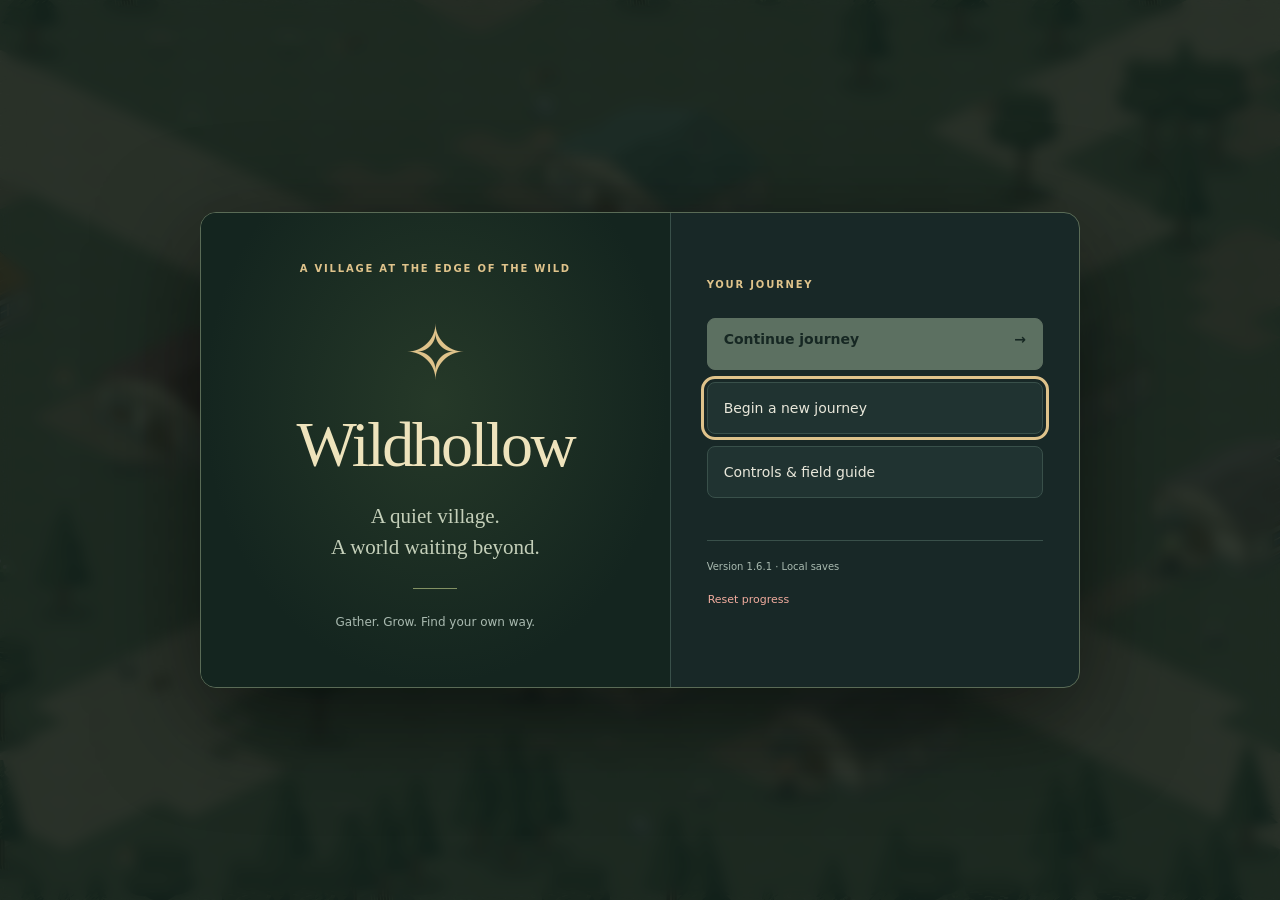
<file: index.html>
<!doctype html>
<html lang="en">
<head>
  <meta charset="utf-8">
  <meta name="viewport" content="width=device-width, initial-scale=1, viewport-fit=cover">
  <meta name="theme-color" content="#101d1d">
  <title>Wildhollow</title>
  <link rel="stylesheet" href="./css/game.css">
</head>
<body>
  <canvas id="world" aria-label="Wildhollow world. WASD, left stick or touch drag to move. Select enemies to target; approach people and resources to interact."></canvas>
  <button id="context-action" hidden aria-label="Interact with nearby object"></button>
  <div id="joystick" hidden aria-hidden="true"><div id="joystick-knob"></div></div>
  <header id="hud" hidden>
    <div class="hud-identity"><button data-panel="character" class="avatar-button" aria-label="Open character and inventory">W</button><div><span class="eyebrow">THE WANDERER</span><div class="level-line"><span id="level"></span><progress id="xp" aria-label="Character experience" max="100"></progress></div></div><button id="menu-button" class="icon-button" aria-label="Pause and open menu">Ⅱ</button></div>
    <div id="resources"></div>
    <div class="world-info"><span id="location"></span><span id="clock"></span></div>
    <div id="target"></div><div id="navigation" aria-live="polite"></div>
  </header>
  <div id="notice" role="status" aria-live="polite"></div>
  <footer id="controls" hidden>
    <div class="utility"><button id="sneak" aria-pressed="false">Sneak <small>LS</small></button><span class="control-caption">YOUR ACTIVE ABILITIES</span><div class="zoom-controls"><button id="zoom-out" aria-label="Zoom out">−</button><button id="zoom-in" aria-label="Zoom in">+</button></div></div>
    <div id="hotbar" aria-label="Ability hotbar"></div>
    <nav class="game-nav" aria-label="Character shortcuts"><button data-panel="character">Character <kbd>C</kbd></button><button data-panel="inventory">Inventory <kbd>I</kbd></button><button data-panel="map">Map <kbd>M</kbd></button></nav>
  </footer>
  <section id="menu" class="overlay menu-overlay" aria-label="Game menu">
    <div class="card intro">
      <div class="menu-story"><span class="eyebrow">A VILLAGE AT THE EDGE OF THE WILD</span><div class="crest" aria-hidden="true">✧</div><h1>Wildhollow</h1><p class="menu-subtitle">A quiet village.<br>A world waiting beyond.</p><span class="story-rule"></span><p class="muted">Gather. Grow. Find your own way.</p></div>
      <div class="menu-actions"><span class="eyebrow">YOUR JOURNEY</span><button id="continue" class="primary">Continue journey <span aria-hidden="true">→</span></button><button id="new-game">Begin a new journey</button><button id="help-button">Controls & field guide</button><div class="menu-bottom"><small id="save-status">Version 1.6.1 · Local saves</small><button id="reset" class="text-button danger">Reset progress</button></div></div>
    </div>
  </section>
  <section id="panel" class="overlay" hidden role="dialog" aria-modal="true" aria-labelledby="panel-title">
    <div class="card character-shell">
      <div class="panel-heading"><div><span id="panel-kicker" class="eyebrow">THE WANDERER’S JOURNAL</span><h2 id="panel-title">Character</h2></div><button id="close-panel" class="icon-button" aria-label="Close panel">✕</button></div>
      <nav id="panel-tabs" class="panel-tabs" aria-label="Journal sections"><button data-section="character">Character</button><button data-section="inventory">Inventory</button><button data-section="crafting">Crafting</button><button data-section="skills">Skills</button><button data-section="abilities">Abilities</button><button data-section="map">Map</button></nav>
      <div id="panel-body"></div>
      <div class="panel-footer"><span>World paused · Take your time</span><span class="keyboard-hint">Esc to return</span><span class="pad-label">LB / RB sections · A select · B return</span></div>
    </div>
  </section>
  <section id="confirmation" class="overlay" hidden role="dialog" aria-modal="true" aria-labelledby="confirm-message"><div class="card confirmation-card"><span class="eyebrow">BEFORE YOU CONTINUE</span><h2>Are you sure?</h2><p id="confirm-message"></p><div class="dialog-actions"><button id="confirm-cancel" class="primary">Keep exploring</button><button id="confirm-accept" class="danger">Confirm</button></div></div></section>
  <script type="module" src="./js/game.js"></script>
</body>
</html>
</file>
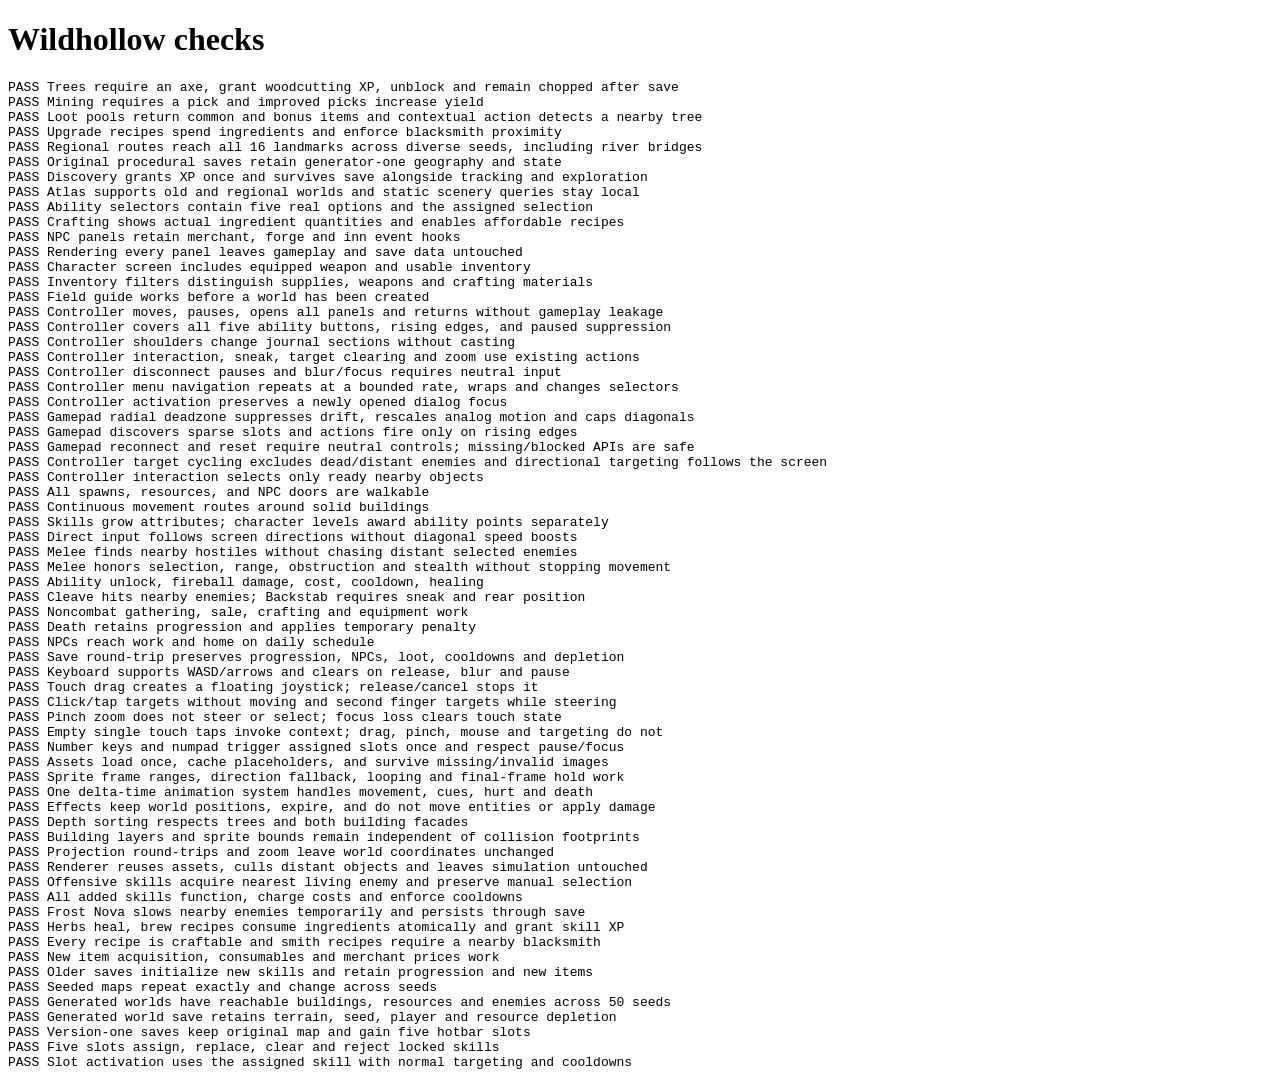
<file: tests/index.html>
<!doctype html><html lang="en"><meta charset="utf-8"><meta name="viewport" content="width=device-width"><title>Wildhollow checks</title><body><h1>Wildhollow checks</h1><pre id="results">Running…</pre><script type="module">
import { runTests } from './simulation.js';
const { runInputTests } = await import('./input.js');
const { runGraphicsTests } = await import('./graphics.js');
const { runExpansionTests } = await import('./expansion.js');
const { runWorldTests } = await import('./worldGeneration.js');
const { runGamepadTests } = await import('./gamepad.js');
const { runControllerTests } = await import('./controller.js');
const { runPanelTests } = await import('./panels.js');
const { runRegionTests } = await import('./regions.js');
const { runGatheringTests } = await import('./gathering.js');
const result = [...runGatheringTests(), ...runRegionTests(), ...runPanelTests(), ...runControllerTests(), ...runGamepadTests(), ...runTests(), ...runInputTests(), ...runGraphicsTests(), ...runExpansionTests(), ...runWorldTests()];
document.getElementById('results').textContent = result.join('\n');
document.title = result.some(line => line.startsWith('FAIL')) ? 'FAIL' : 'PASS';
</script></body></html>
</file>
<file: css/game.css>
/* Wildhollow UI: shared tokens and controls. No external fonts or assets. */
:root {
  color-scheme: dark;
  font: 14px/1.5 system-ui, -apple-system, "Segoe UI", sans-serif;
  color: #e8e7da;
  background: #101d1d;
  --surface: #182827;
  --surface-raised: #203331;
  --border: #39504a;
  --muted: #a9bab0;
  --gold: #dfc38b;
  --mint: #bdd3b2;
}
* { box-sizing: border-box; }
body { margin: 0; overflow: hidden; }
button, select { font: inherit; color: inherit; }
button {
  min-height: 44px; padding: 10px 16px; border: 1px solid var(--border);
  border-radius: 8px; background: var(--surface-raised); cursor: pointer;
  transition: background .15s, border-color .15s;
}
button:hover { background: #30463d; border-color: #7a927b; }
button:disabled { opacity: .42; cursor: default; }
button:focus-visible, select:focus-visible, .controller-focus { outline: 3px solid var(--gold); outline-offset: 3px; }
button.primary { background: var(--mint); border-color: var(--mint); color: #17281f; font-weight: 650; }
button.primary:hover { background: #d0e3c7; }
button.text-button { background: transparent; border-color: transparent; padding-inline: 0; }
button.danger { color: #f1ac9e; }
.icon-button { width: 44px; padding: 8px; flex-shrink: 0; }
select { min-height: 44px; max-width: 132px; padding: 8px; border: 1px solid var(--border); border-radius: 6px; background: #12211f; }
h1, h2, h3, p { margin-top: 0; }
h1, h2, h3 { font-family: Georgia, serif; font-weight: 400; }
h2 { font-size: 30px; margin: 3px 0 0; }
h3 { font-size: 22px; margin-bottom: 12px; }
small, .muted, .help { color: var(--muted); }
.eyebrow { font-size: 10px; font-weight: 650; letter-spacing: .18em; color: var(--gold); }
.tag { color: var(--gold); }
kbd { font: 10px system-ui; border: 1px solid #617064; border-radius: 3px; padding: 1px 4px; color: var(--muted); }
[hidden] { display: none !important; }
canvas { display: block; width: 100vw; height: 100vh; height: 100dvh; touch-action: none; }
/* In-world HUD leaves the center of the play area open. */
#hud {
  position: fixed; top: max(16px, env(safe-area-inset-top)); left: max(16px, env(safe-area-inset-left));
  width: 310px; padding: 12px 14px; border: 1px solid #60765c66; border-radius: 12px;
  background: #142320ed; box-shadow: 0 8px 30px #0003; pointer-events: none;
}
#hud button { pointer-events: auto; }
.hud-identity { display: flex; align-items: center; gap: 10px; margin-bottom: 12px; }
.hud-identity > div { flex: 1; min-width: 0; }
.avatar-button { width: 42px; padding: 8px; font: 22px Georgia; color: var(--gold); border-color: #7d805d; }
.level-line { display: flex; gap: 8px; align-items: center; font-size: 10px; }
.level-line span { white-space: nowrap; }
progress { width: 100%; height: 5px; accent-color: var(--gold); border: 0; }
.resource { display: grid; grid-template-columns: 24px 1fr 65px; gap: 7px; align-items: center; margin: 4px 0; font-size: 10px; }
.resource > span:last-child { text-align: right; font-variant-numeric: tabular-nums; }
.track { height: 5px; border-radius: 6px; background: #071512; overflow: hidden; }
.fill { height: 100%; background: var(--color); border-radius: inherit; }
.world-info { display: flex; justify-content: space-between; gap: 12px; border-top: 1px solid var(--border); margin-top: 10px; padding-top: 8px; color: var(--muted); font-size: 10px; }
#target { font-size: 11px; color: var(--gold); margin-top: 5px; }
#target:empty { display: none; }
#controls { position: fixed; bottom: max(12px, env(safe-area-inset-bottom)); left: 50%; transform: translateX(-50%); width: min(540px, calc(100% - 24px)); }
.utility { display: flex; justify-content: space-between; align-items: center; gap: 8px; margin-bottom: 7px; }
.utility button { background: #142320ed; }
.utility small { margin-left: 5px; font-size: 9px; }
.control-caption { font-size: 9px; letter-spacing: .16em; text-shadow: 0 1px 5px #000; }
.zoom-controls { display: flex; gap: 5px; }
.zoom-controls button { padding: 4px; width: 44px; }
#sneak[aria-pressed=true] { background: #536748; border-color: var(--mint); }
#hotbar { display: grid; grid-template-columns: repeat(5,minmax(0,1fr)); gap: 6px; }
#hotbar button { position: relative; padding: 22px 3px 8px; min-width: 0; min-height: 71px; background: #182824f5; }
#hotbar b { position: absolute; top: 5px; left: 8px; color: var(--gold); font-size: 10px; }
#hotbar .ability-name { display: block; font-size: 11px; overflow-wrap: anywhere; }
#hotbar small { display: block; font-size: 10px; }
.game-nav { display: flex; justify-content: center; margin-top: 7px; gap: 6px; }
.game-nav button { flex: 1; background: #142320f5; font-size: 12px; }
.game-nav kbd { margin-left: 6px; }
#notice { position: fixed; top: max(24px, env(safe-area-inset-top)); left: 50%; transform: translateX(-50%); max-width: min(460px,90%); width: max-content; padding: 12px 18px; border: 1px solid #7c8b68; border-radius: 8px; background: #1d302bf5; box-shadow: 0 8px 25px #0005; pointer-events: none; opacity: 0; transition: opacity .2s; text-align: center; z-index: 20; }
#notice.visible { opacity: 1; }
/* Overlays and the new journal shell. The card is the single scroll container. */
.overlay { position: fixed; inset: 0; z-index: 3; display: flex; align-items: center; justify-content: center; padding: max(20px,env(safe-area-inset-top)) max(20px,env(safe-area-inset-right)) max(20px,env(safe-area-inset-bottom)) max(20px,env(safe-area-inset-left)); background: #081512c7; backdrop-filter: blur(7px); }
.card { width: min(980px,100%); max-height: calc(100dvh - 40px); overflow: auto; overscroll-behavior: contain; background: var(--surface); border: 1px solid #5a6b56; border-radius: 16px; box-shadow: 0 28px 100px #0008; }
.panel-heading { display: flex; justify-content: space-between; align-items: center; padding: 24px 28px 20px; gap: 12px; }
.panel-tabs { position: sticky; top: 0; z-index: 1; display: grid; grid-template-columns: repeat(6,minmax(0,1fr)); gap: 3px; padding: 8px 22px; background: #182827fa; border-block: 1px solid var(--border); }
.panel-tabs button { min-width: 0; border-color: transparent; background: transparent; padding: 10px 4px; color: var(--muted); }
.panel-tabs button[aria-current=page] { color: var(--gold); background: #2a3b31; border-color: #6b7453; }
#panel-body { padding: 26px 28px; }
.panel-footer { display: flex; justify-content: space-between; gap: 12px; padding: 14px 28px; border-top: 1px solid var(--border); font-size: 10px; color: var(--muted); }
.section-heading { display: flex; align-items: center; justify-content: space-between; gap: 12px; margin-bottom: 16px; }
.section-heading h3 { margin: 0; }
.section-heading p { margin: 0; font-size: 12px; }
.character-layout { display: grid; grid-template-columns: 235px minmax(0,1fr); gap: 28px; }
.character-profile { padding: 20px; background: #11221f; border: 1px solid var(--border); border-radius: 12px; text-align: center; }
.character-profile h3 { margin-bottom: 3px; }
.portrait { height: 165px; display: grid; place-items: center; background: radial-gradient(ellipse,#50664a55,transparent 70%); }
.portrait svg { height: 155px; width: 125px; }
.profile-level { color: var(--gold); font-size: 12px; margin-bottom: 16px; }
.equipment { padding-top: 14px; border-top: 1px solid var(--border); margin-top: 16px; text-align: left; }
.equipment strong { display: block; margin: 5px 0; }
.equipment small { display: block; }
.stat-grid { display: grid; grid-template-columns: repeat(3,minmax(0,1fr)); gap: 8px; margin-bottom: 22px; }
.stat-tile { padding: 12px; border: 1px solid var(--border); border-radius: 8px; background: #1e302b; }
.stat-tile small { display: block; font-size: 11px; }
.stat-tile strong { font-size: 21px; font-weight: 500; color: var(--gold); }
.inventory-grid, .ability-grid, .recipe-grid { display: grid; grid-template-columns: repeat(2,minmax(0,1fr)); gap: 12px; }
.item-card, .ability-card, .recipe-card { padding: 16px; border: 1px solid var(--border); border-radius: 10px; background: #1d302b; display: flex; flex-direction: column; gap: 10px; min-width: 0; }
.item-card.equipped { border-color: #8b8f60; background: #28392e; }
.item-top { display: flex; gap: 12px; align-items: center; }
.item-icon { display: grid; place-items: center; width: 42px; height: 42px; flex-shrink: 0; border: 1px solid #627157; border-radius: 8px; color: var(--gold); font: 26px Georgia; background: #13241f; }
.item-top strong { display: block; font-size: 14px; }
.item-top small { font-size: 11px; }
.item-card p, .ability-card p, .recipe-card p { color: var(--muted); font-size: 12px; margin: 0; }
.item-card button, .ability-card .ability-action, .recipe-card button { margin-top: auto; }
.item-card button { width: 100%; }
.filters { display: flex; flex-wrap: wrap; gap: 6px; margin: 0 0 18px; }
.filters button { border-radius: 20px; min-height: 44px; font-size: 12px; }
.filters button[aria-pressed=true] { background: #43583e; border-color: #94a781; color: #f1edce; }
.row { display: flex; align-items: center; justify-content: space-between; gap: 18px; padding: 16px 0; border-bottom: 1px solid var(--border); }
.row > div { flex: 1; min-width: 0; }
.row small { display: block; font-size: 12px; line-height: 1.65; }
.row progress { display: block; margin: 10px 0 5px; }
.row button { flex-shrink: 0; }
.description { line-height: 1.8; }
.empty { padding: 30px; border: 1px dashed var(--border); border-radius: 10px; text-align: center; color: var(--muted); grid-column: 1/-1; }
.ability-action { display: flex; align-items: center; justify-content: space-between; gap: 8px; }
.guide-grid { display: grid; grid-template-columns: repeat(2,minmax(0,1fr)); gap: 24px; }
.guide-grid p { color: var(--muted); }
/* Main menu */
.intro { display: grid; grid-template-columns: 1.15fr 1fr; width: min(880px,100%); }
.menu-story { padding: 44px 36px; text-align: center; background: radial-gradient(ellipse at 50% 40%,#49613b55,transparent 70%),#14251f; border-right: 1px solid var(--border); }
.crest { font-size: 75px; color: var(--gold); line-height: 1.2; margin-top: 30px; }
.intro h1 { color: #eee3bc; font-size: clamp(42px,6vw,64px); line-height: 1.1; margin: 12px 0 20px; letter-spacing: -.04em; }
.menu-subtitle { font: 21px/1.5 Georgia,serif; color: #c4cfb9; }
.story-rule { display: block; height: 1px; width: 44px; background: #839163; margin: 24px auto; }
.menu-story .muted { font-size: 12px; }
.menu-actions { display: flex; flex-direction: column; justify-content: center; gap: 12px; padding: 42px 36px; }
.menu-actions > .eyebrow { margin-bottom: 14px; }
.menu-actions > button { width: 100%; text-align: left; min-height: 52px; }
.menu-actions .primary { display: flex; justify-content: space-between; }
.menu-bottom { margin-top: 30px; padding-top: 18px; border-top: 1px solid var(--border); display: flex; flex-direction: column; align-items: flex-start; gap: 4px; }
.menu-bottom small { font-size: 10px; }
.menu-bottom button { font-size: 11px; }
#confirmation { z-index: 10; }
.confirmation-card { max-width: 440px; padding: 28px; }
.confirmation-card h2 { margin-bottom: 14px; }
.dialog-actions { display: flex; gap: 10px; margin-top: 22px; }
#joystick { position: fixed; width: 112px; height: 112px; margin: -56px 0 0 -56px; border: 2px solid #e8dfb780; border-radius: 50%; background: #18272266; pointer-events: none; }
#joystick-knob { position: absolute; left: 35px; top: 35px; width: 38px; height: 38px; border-radius: 50%; border: 2px solid #eee5be; background: #9cac84b3; }
.pad-label { display: none !important; }
.controller-connected .pad-label { display: inline !important; }
.controller-connected .keyboard-hint, .controller-connected kbd { display: none; }
@media (max-width: 640px) {
  #hud { top: max(8px,env(safe-area-inset-top)); left: 10px; width: min(310px,calc(100% - 20px)); padding: 9px 12px; }
  .hud-identity { margin-bottom: 7px; }
  #notice { top: 190px; font-size: 12px; }
  .overlay { padding: max(10px,env(safe-area-inset-top)) 10px max(10px,env(safe-area-inset-bottom)); }
  .card { max-height: calc(100dvh - 24px); border-radius: 12px; }
  .panel-heading { padding: 18px 16px 14px; }
  h2 { font-size: 25px; }
  .panel-tabs { padding: 6px; gap: 0; }
  .panel-tabs button { font-size: 11px; }
  #panel-body { padding: 18px 16px; }
  .panel-footer { padding: 12px 16px; font-size: 9px; flex-wrap: wrap; }
  .character-layout { grid-template-columns: 1fr; gap: 20px; }
  .character-profile { display: grid; grid-template-columns: 78px 1fr; gap: 0 16px; padding: 14px; text-align: left; }
  .portrait { grid-row: 1/4; height: 105px; }
  .portrait svg { height: 100px; width: 76px; }
  .character-profile .profile-level { margin-bottom: 5px; }
  .character-profile .equipment { grid-column: 1/-1; margin-top: 10px; }
  .stat-grid { grid-template-columns: repeat(3,minmax(0,1fr)); }
  .stat-tile { padding: 9px; }
  .stat-tile strong { font-size: 18px; }
  .item-card, .ability-card, .recipe-card { padding: 12px; }
  .item-top { gap: 8px; }
  .item-icon { width: 30px; height: 34px; font-size: 21px; }
  .item-top strong { font-size: 12px; }
  .ability-grid, .recipe-grid, .guide-grid { grid-template-columns: 1fr; }
  .intro { display: block; }
  .menu-story { padding: 22px 20px 10px; border-right: 0; }
  .crest { font-size: 42px; margin: 10px 0; }
  .intro h1 { font-size: 44px; margin: 4px 0 12px; }
  .menu-subtitle { font-size: 16px; margin-bottom: 12px; }
  .menu-subtitle br { display: none; }
  .story-rule, .menu-story > .muted { display: none; }
  .menu-actions { padding: 20px 24px; gap: 9px; }
  .menu-actions > .eyebrow { margin-bottom: 4px; }
  .menu-bottom { margin-top: 8px; padding-top: 12px; }
  .control-caption { display: none; }
  #hotbar { gap: 4px; }
  #hotbar button { min-height: 65px; }
  .game-nav button { padding-inline: 5px; }
}
@media (max-height: 500px) and (min-width: 641px) {
  #hud { width: 260px; top: 8px; left: 8px; }
  #controls { left: auto; right: 12px; transform: none; width: 350px; bottom: 8px; }
  .overlay { padding: 10px; }
  .card { max-height: calc(100dvh - 20px); }
  .menu-story, .menu-actions { padding: 18px 28px; }
  .crest { font-size: 35px; margin-top: 5px; }
  .intro h1 { font-size: 42px; }
  .story-rule, .menu-story > .muted { display: none; }
  .menu-bottom { margin-top: 5px; padding-top: 6px; }
}
@media (prefers-reduced-motion: reduce) { * { transition: none !important; scroll-behavior: auto !important; } }

/* Region atlas: same journal navigation, compact geography with a destination list. */
.atlas-layout { display:grid; grid-template-columns:minmax(0,1.15fr) minmax(0,1fr); gap:24px; }
.world-atlas { display:block; width:100%; height:auto; border:1px solid var(--border); border-radius:10px; background:#203f40; }
.atlas-legend { color:var(--muted); font-size:11px; line-height:1.8; margin-top:12px; }
#navigation { font-size:11px; color:var(--gold); margin-top:6px; }
#navigation:empty { display:none; }
[data-track-poi][aria-pressed=true] { border-color:var(--gold); color:var(--gold); }
@media(max-width:640px) { .atlas-layout { grid-template-columns:1fr; } .panel-tabs button { font-size:10px; padding-inline:2px; } }
#context-action { position:fixed; right:max(16px,env(safe-area-inset-right)); bottom:calc(max(12px,env(safe-area-inset-bottom)) + 160px); z-index:2; background:#263d31ee; border-color:#dfc38b; box-shadow:0 5px 20px #0008; max-width:45vw; }
</file>
